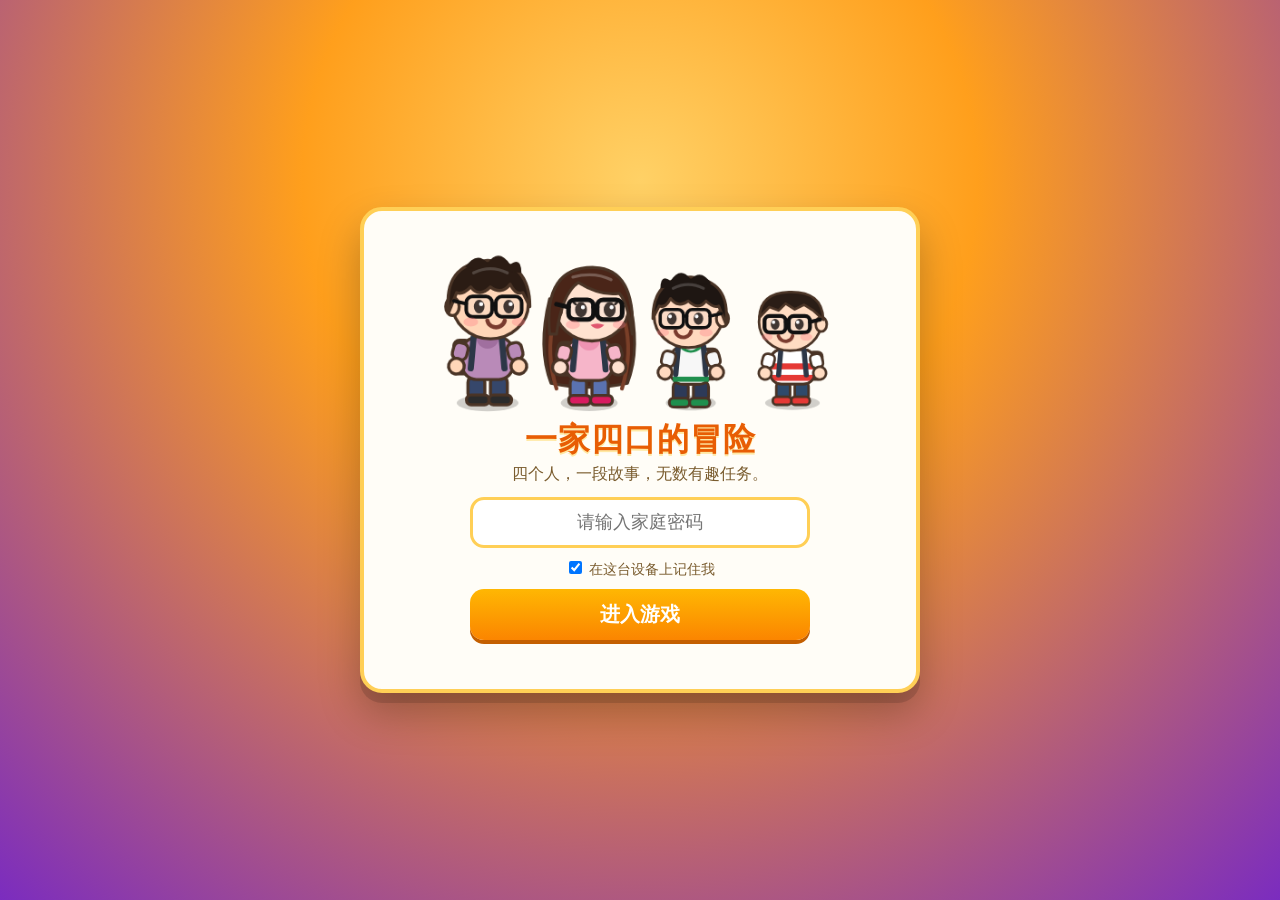
<file: index.html>
<!doctype html>
<html lang="zh-CN">
<head>
<meta charset="utf-8">
<meta name="viewport" content="width=device-width, initial-scale=1, maximum-scale=1, user-scalable=no, viewport-fit=cover">
<title>一家四口的冒险</title>
<meta name="description" content="四个人，一段故事，无数有趣任务。">
<meta name="theme-color" content="#ff9f1c">
<meta name="robots" content="noindex, nofollow">
<meta name="apple-mobile-web-app-capable" content="yes">
<meta name="mobile-web-app-capable" content="yes">
<meta name="apple-mobile-web-app-status-bar-style" content="black-translucent">
<meta name="apple-mobile-web-app-title" content="家庭冒险">
<link rel="manifest" href="manifest.webmanifest">
<link rel="icon" type="image/png" sizes="192x192" href="icon-192.png">
<link rel="icon" type="image/png" sizes="32x32" href="favicon-32.png">
<link rel="apple-touch-icon" sizes="180x180" href="apple-touch-icon.png">
<link rel="stylesheet" href="style.css">
<link rel="stylesheet" href="rpg.css">
</head>
<body data-screen="login">

<!-- 登录 -->
<section id="login" class="screen show">
  <div class="card login-card">
    <canvas id="loginArt" width="560" height="200"></canvas>
    <h1>一家四口的冒险</h1>
    <p class="sub">四个人，一段故事，无数有趣任务。</p>
    <form id="loginForm" autocomplete="on">
      <input type="password" id="pw" placeholder="请输入家庭密码" autocomplete="current-password" required>
      <label class="check"><input type="checkbox" id="remember" checked> 在这台设备上记住我</label>
      <button type="submit" class="btn big" id="loginBtn">进入游戏</button>
      <p id="loginMsg" class="msg"></p>
    </form>
  </div>
</section>

<!-- 标题菜单 -->
<section id="title" class="screen">
  <div class="title-wrap">
    <div class="faces"><img src="face-tat.png" alt="" onerror="this.style.display='none'"><img src="face-yen.png" alt="" onerror="this.style.display='none'"><img src="face-ze.png" alt="" onerror="this.style.display='none'"><img src="face-xiang.png" alt="" onerror="this.style.display='none'"></div>
    <h1>一家四口的冒险</h1>
    <p class="sub">Since 2011 · 我们家真实的故事</p>
    <div class="title-btns">
      <button class="btn big" id="tContinue">继续冒险</button>
    </div>
    <h2 class="chap-h">选择章节</h2>
    <div id="chapList" class="chap-list"></div>
    <p id="titleMsg" class="msg"></p>
    <div class="title-btns"><a class="btn ghost" href="classic.html">经典闯关小游戏</a></div>
    <div class="title-small">
      <button class="btn small ghost" id="tSound">音效：开</button>
      <button class="btn small ghost" id="tLogout">退出登录</button>
    </div>
    <div class="help">
      <b>电脑：</b>WASD / 方向键 走路，<b>J 或 空格</b> 攻击，<b>K</b> 技能，<b>L 或 Shift</b> 闪避，<b>Q</b> 换人，<b>E 或 Enter</b> 对话，<b>H</b> 吃便当。<br>
      <b>手机：</b>左下角摇杆走路，右下角按钮攻击 / 技能 / 闪避 / 换人。靠近人物时“攻击”键会变成“对话”。<br>技能：Tat 旋风扫把、Yen 爱心护盾（2020 年起变成口罩护盾）、Ze 将军（冻住敌人）、Xiang 画小帮手。<br>
      打怪拿经验升级，升级会变强。黄色箭头指向当前任务。碰到 <b>相框</b> 会存档并回满体力。
    </div>
  </div>
</section>

<!-- 游戏 -->
<section id="play" class="screen">
  <canvas id="cv"></canvas>
  <div id="hudL">
    <div id="party"></div>
    <div class="lvrow"><span id="lv">Lv1</span><i class="xpbar"><i id="xp"></i></i><span class="coin">金币 <b id="coins">0</b></span></div>
  </div>
  <div id="questBox"><span class="qtag">任务</span><span id="questT"></span></div>
  <div id="hudR">
    <button class="ibtn2" id="bBento" title="吃便当">便当 <b id="nBento">0</b></button>
    <button class="ibtn2" id="bEggs" title="番茄炒蛋">番茄炒蛋 <b id="nEggs">0</b></button>
    <button class="ibtn2" id="bChicken" title="芽菜鸡">芽菜鸡 <b id="nChicken">0</b></button>
    <button class="ibtn2" id="bMenu">菜单</button>
  </div>
  <div id="bossBar"><span id="bossName"></span><i><i id="bossHp"></i></i></div>
  <div id="areaBanner"></div>
  <div id="toast"></div>

  <div id="dialog">
    <img id="dlgImg" alt="" style="display:none">
    <canvas id="dlgFace" width="96" height="96"></canvas>
    <div class="dlg-body">
      <div id="dlgName"></div>
      <div id="dlgText"></div>
      <div id="dlgOpts"></div>
      <div id="dlgNext">点击继续 ▼</div>
    </div>
  </div>

  <div id="touchUI">
    <div id="stick"><div id="knob"></div></div>
    <div id="btns">
      <button class="rb small" id="bSwap">换人</button>
      <button class="rb small" id="bDodge">闪避</button>
      <button class="rb mid" id="bSkill">技能<i id="skillCd"></i></button>
      <button class="rb big" id="bAtk">攻击</button>
    </div>
  </div>

  <div id="ovPause" class="overlay"><div class="card">
    <h2>暂停</h2>
    <p class="story" id="pStats"></p>
    <div class="row">
      <button class="btn big" id="pResume">继续</button>
      <button class="btn ghost" id="pTitle">保存并回主菜单</button>
    </div>
  </div></div>

  <div id="ovEnd" class="overlay"><div class="card">
    <h2 id="endTitle">完成！</h2>
    <div id="endFaces" class="faces small"></div>
    <p class="story" id="endInfo"></p>
    <div class="row">
      <button class="btn big" id="eNext">下一章</button>
      <button class="btn ghost" id="eTitle">回主菜单</button>
    </div>
  </div></div>
</section>

<div id="rotate">横屏玩更好</div>

<script src="config.js"></script>
<script src="characters.js"></script>
<script src="draw.js"></script>
<script src="draw2.js"></script>
<script src="rpg-data.js"></script>
<script src="rpg-engine.js"></script>
<script src="rpg-draw.js"></script>
<script src="rpg-game.js"></script>
</body>
</html>
</file>
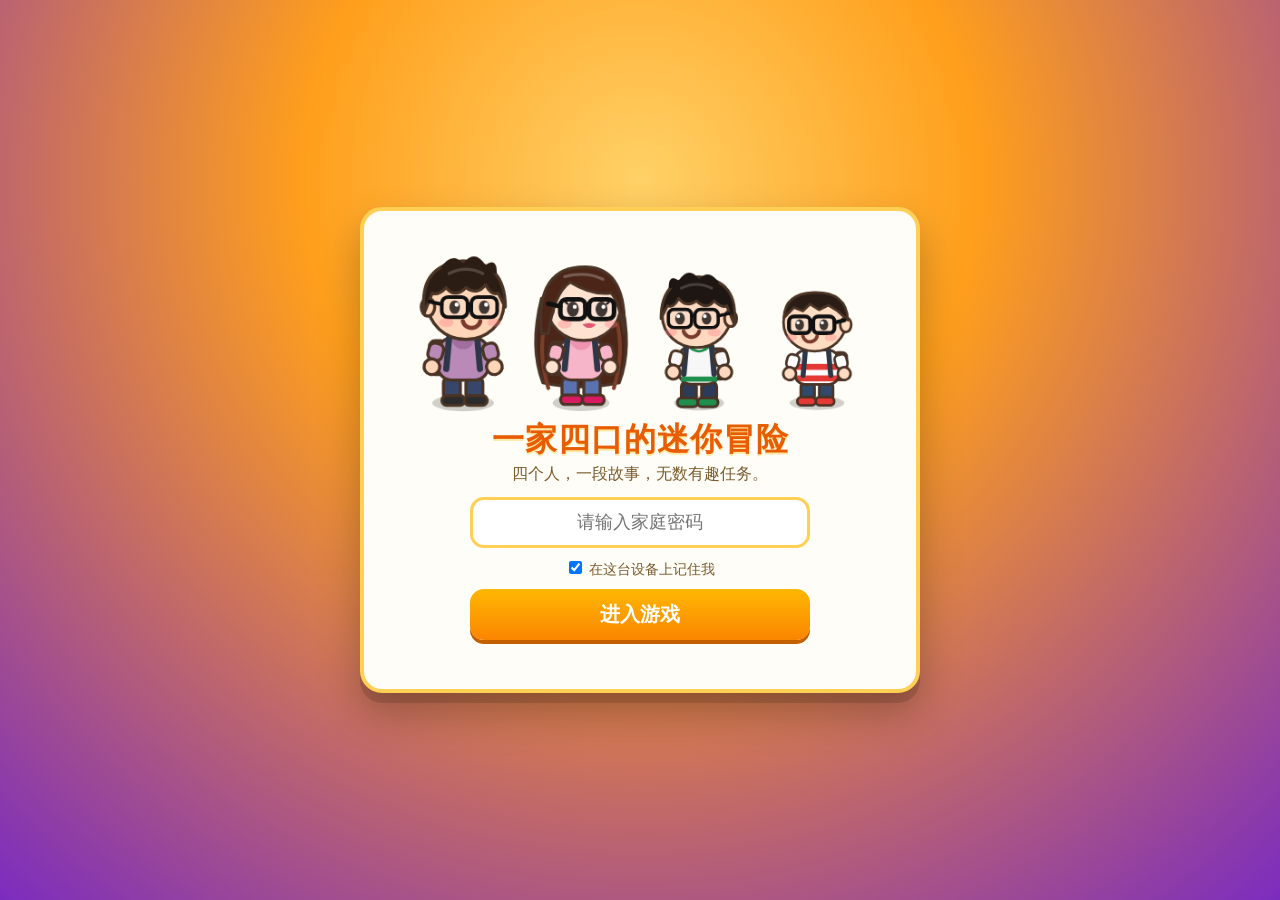
<file: classic.html>
<!doctype html>
<html lang="zh-CN">
<head>
<meta charset="utf-8">
<meta name="viewport" content="width=device-width, initial-scale=1, maximum-scale=1, user-scalable=no, viewport-fit=cover">
<title>经典闯关 · 一家四口的迷你冒险</title>
<meta name="description" content="四个人，一段故事，无数有趣任务。">
<meta name="theme-color" content="#ff9f1c">
<meta name="robots" content="noindex, nofollow">
<meta name="apple-mobile-web-app-capable" content="yes">
<meta name="mobile-web-app-capable" content="yes">
<meta name="apple-mobile-web-app-status-bar-style" content="black-translucent">
<meta name="apple-mobile-web-app-title" content="家庭冒险">
<link rel="manifest" href="manifest.webmanifest">
<link rel="icon" type="image/png" sizes="192x192" href="icon-192.png">
<link rel="icon" type="image/png" sizes="32x32" href="favicon-32.png">
<link rel="apple-touch-icon" sizes="180x180" href="apple-touch-icon.png">
<link rel="stylesheet" href="style.css">
</head>
<body>
<svg width="0" height="0" style="position:absolute" aria-hidden="true">
  <symbol id="i-heart" viewBox="0 0 24 24"><path fill="#ff4d6d" stroke="#8a1c2f" stroke-width="1.5" d="M12 21s-7.5-4.6-9.6-9.2C.9 8.4 3 4.5 6.7 4.5c2.2 0 3.6 1.3 5.3 3.2 1.7-1.9 3.1-3.2 5.3-3.2 3.7 0 5.8 3.9 4.3 7.3C19.5 16.4 12 21 12 21z"/></symbol>
  <symbol id="i-coin" viewBox="0 0 24 24"><circle cx="12" cy="12" r="9" fill="#ffd23f" stroke="#a66d00" stroke-width="2"/><rect x="10.5" y="7" width="3" height="10" rx="1.5" fill="#e3a008"/></symbol>
  <symbol id="i-star" viewBox="0 0 24 24"><path fill="#ffd23f" stroke="#a66d00" stroke-width="1.5" stroke-linejoin="round" d="M12 2.5l2.9 6 6.6.8-4.9 4.5 1.3 6.5L12 17l-5.9 3.3 1.3-6.5L2.5 9.3l6.6-.8z"/></symbol>
  <symbol id="i-star0" viewBox="0 0 24 24"><path fill="#ffffff55" stroke="#ffffffaa" stroke-width="1.5" stroke-linejoin="round" d="M12 2.5l2.9 6 6.6.8-4.9 4.5 1.3 6.5L12 17l-5.9 3.3 1.3-6.5L2.5 9.3l6.6-.8z"/></symbol>
  <symbol id="i-key" viewBox="0 0 24 24"><circle cx="7" cy="12" r="4.5" fill="none" stroke="#f4b400" stroke-width="3"/><path d="M11 12h10M17 12v4M20 12v3" stroke="#f4b400" stroke-width="3" stroke-linecap="round"/></symbol>
  <symbol id="i-gift" viewBox="0 0 24 24"><rect x="3" y="9" width="18" height="12" rx="2" fill="#4dd0e1" stroke="#00695c" stroke-width="1.5"/><path d="M12 9v12M3 13h18" stroke="#00695c" stroke-width="1.5"/><path d="M12 9c-2-4-6-4-6-1s6 1 6 1zm0 0c2-4 6-4 6-1s-6 1-6 1z" fill="#ff7043"/></symbol>
  <symbol id="i-clock" viewBox="0 0 24 24"><circle cx="12" cy="12" r="9" fill="#fff" stroke="#333" stroke-width="2"/><path d="M12 7v5l3 2" stroke="#333" stroke-width="2" fill="none" stroke-linecap="round"/></symbol>
  <symbol id="i-lock" viewBox="0 0 24 24"><rect x="5" y="10" width="14" height="11" rx="2" fill="#90a4ae"/><path d="M8 10V7a4 4 0 0 1 8 0v3" fill="none" stroke="#90a4ae" stroke-width="2.5"/></symbol>
  <symbol id="i-left" viewBox="0 0 24 24"><path d="M15 4L7 12l8 8" fill="none" stroke="#fff" stroke-width="3.5" stroke-linecap="round" stroke-linejoin="round"/></symbol>
  <symbol id="i-right" viewBox="0 0 24 24"><path d="M9 4l8 8-8 8" fill="none" stroke="#fff" stroke-width="3.5" stroke-linecap="round" stroke-linejoin="round"/></symbol>
  <symbol id="i-up" viewBox="0 0 24 24"><path d="M4 16l8-8 8 8" fill="none" stroke="#fff" stroke-width="3.5" stroke-linecap="round" stroke-linejoin="round"/></symbol>
  <symbol id="i-pause" viewBox="0 0 24 24"><rect x="6" y="5" width="4" height="14" rx="1" fill="#fff"/><rect x="14" y="5" width="4" height="14" rx="1" fill="#fff"/></symbol>
  <symbol id="i-restart" viewBox="0 0 24 24"><path d="M19 12a7 7 0 1 1-2.1-5" fill="none" stroke="#fff" stroke-width="2.6" stroke-linecap="round"/><path d="M18 2.5v5h-5" fill="none" stroke="#fff" stroke-width="2.6" stroke-linecap="round" stroke-linejoin="round"/></symbol>
  <symbol id="i-sound" viewBox="0 0 24 24"><path d="M4 9h4l5-4v14l-5-4H4z" fill="#fff"/><path d="M16 8.5a5 5 0 0 1 0 7M18.5 6a8.5 8.5 0 0 1 0 12" fill="none" stroke="#fff" stroke-width="2" stroke-linecap="round"/></symbol>
  <symbol id="i-mute" viewBox="0 0 24 24"><path d="M4 9h4l5-4v14l-5-4H4z" fill="#fff"/><path d="M16 9l5 6M21 9l-5 6" stroke="#fff" stroke-width="2.2" stroke-linecap="round"/></symbol>
  <symbol id="i-map" viewBox="0 0 24 24"><path d="M3 6l6-2 6 2 6-2v14l-6 2-6-2-6 2z" fill="none" stroke="#fff" stroke-width="2" stroke-linejoin="round"/><path d="M9 4v14M15 6v14" stroke="#fff" stroke-width="2"/></symbol>
</svg>

<!-- 登录 -->
<section id="login" class="screen show">
  <div class="card login-card">
    <canvas id="loginArt" width="560" height="200"></canvas>
    <h1>一家四口的迷你冒险</h1>
    <p class="sub">四个人，一段故事，无数有趣任务。</p>
    <form id="loginForm" autocomplete="on">
      <input type="password" id="pw" placeholder="请输入家庭密码" autocomplete="current-password" required>
      <label class="check"><input type="checkbox" id="remember" checked> 在这台设备上记住我</label>
      <button type="submit" class="btn big" id="loginBtn">进入游戏</button>
      <p id="loginMsg" class="msg"></p>
    </form>
  </div>
</section>

<!-- 菜单 / 冒险地图 -->
<section id="menu" class="screen">
  <div class="menu-wrap">
    <header class="menu-head">
      <div>
        <h1>一家四口的迷你冒险</h1>
        <p class="sub">四个人，一段故事，无数有趣任务。</p>
      </div>
      <div class="head-btns">
        <a class="btn small" href="index.html" style="text-decoration:none">← 回 RPG 冒险</a>
        <button class="btn small" id="mSound"></button>
        <button class="btn small ghost" id="mReset">清除进度</button>
        <button class="btn small ghost" id="mLogout">退出登录</button>
      </div>
    </header>
    <h2>① 选择角色</h2>
    <div id="charList" class="char-list"></div>
    <h2>② 冒险地图 <span class="total" id="totalScore"></span></h2>
    <div id="levelList" class="level-list"></div>
    <div class="help">
      <b>电脑：</b>← → 或 A / D 移动，空格 / ↑ / W 跳跃，X 画平台（Xiang 第 5 关），P 暂停，R 重来。
      <b>手机：</b>屏幕下方的 左 / 右 / 跳 按钮（建议横屏）。<br>
      <b>每个角色的任务都不一样！</b>同一关换 Tat、Yen、Ze 或 Xiang 来玩，故事和玩法都会变。黄色箭头指向下一个目标。踩敌人的头可以打败它。
    </div>
  </div>
</section>

<!-- 游戏 -->
<section id="play" class="screen">
  <canvas id="cv"></canvas>
  <div id="hud">
    <div class="hud-l">
      <span id="hLives" class="hud-chip"></span>
      <span class="hud-chip"><svg><use href="#i-coin"/></svg><b id="hCoins">0</b></span>
      <span class="hud-chip prog" id="hProg"><span id="hProgL"></span><b id="hProgV"></b><i class="bar" id="hProgBar"><i></i></i></span>
      <span class="hud-chip" id="hTemp">体温<i class="bar temp"><i id="hTempBar"></i></i></span>
      <span class="hud-chip" id="hInk">墨水 <b id="hInkV">0</b></span>
      <span class="hud-chip" id="hStars"></span>
      <span class="hud-chip" id="hKey"><svg><use href="#i-key"/></svg></span>
      <span class="hud-chip" id="hTimeChip"><svg><use href="#i-clock"/></svg><b id="hTime">0</b></span>
    </div>
    <div class="hud-r">
      <span class="hud-chip score">分数 <b id="hScore">0</b></span>
      <button class="ibtn" id="bPause" title="暂停"><svg><use href="#i-pause"/></svg></button>
      <button class="ibtn" id="bRestart" title="重来"><svg><use href="#i-restart"/></svg></button>
      <button class="ibtn" id="bSound" title="音效"><svg><use href="#i-sound"/></svg></button>
      <button class="ibtn" id="bMap" title="地图"><svg><use href="#i-map"/></svg></button>
    </div>
  </div>
  <div id="levelTag"></div>
  <div id="toast"></div>

  <div id="touch">
    <div class="pad-l">
      <button class="tbtn" id="tLeft" aria-label="向左"><svg><use href="#i-left"/></svg></button>
      <button class="tbtn" id="tRight" aria-label="向右"><svg><use href="#i-right"/></svg></button>
    </div>
    <div class="pad-r">
      <button class="tbtn act" id="tAct" aria-label="画"><span class="big">画</span></button>
      <button class="tbtn jump" id="tJump" aria-label="跳"><svg><use href="#i-up"/></svg><span>跳</span></button>
    </div>
  </div>

  <div id="ovIntro" class="overlay"><div class="card">
    <div class="lv-badge" id="iBadge"></div>
    <h2 id="iTitle"></h2>
    <p class="who" id="iWho"></p>
    <div id="iStory" class="story"></div>
    <ul id="iGoals" class="goals"></ul>
    <button class="btn big" id="iStart">开始冒险</button>
    <p class="tiny">电脑按空格也可以开始</p>
  </div></div>

  <div id="ovWin" class="overlay"><div class="card">
    <h2 id="wTitle">通关！</h2>
    <div id="wStars" class="big-stars"></div>
    <p id="wInfo" class="story"></p>
    <div class="row">
      <button class="btn big" id="wNext">下一关</button>
      <button class="btn" id="wAgain">再玩一次</button>
      <button class="btn ghost" id="wMap">冒险地图</button>
    </div>
  </div></div>

  <div id="ovOver" class="overlay"><div class="card">
    <h2>哎呀，命用完了！</h2>
    <p class="story" id="oInfo">别灰心，再来一次！</p>
    <div class="row">
      <button class="btn big" id="oRetry">重新开始</button>
      <button class="btn ghost" id="oMap">冒险地图</button>
    </div>
  </div></div>

  <div id="ovPause" class="overlay"><div class="card">
    <h2>暂停中</h2>
    <div class="row">
      <button class="btn big" id="pResume">继续</button>
      <button class="btn" id="pRestart">重来</button>
      <button class="btn ghost" id="pMap">冒险地图</button>
    </div>
  </div></div>
</section>

<div id="rotate">横屏玩更好</div>

<script src="config.js"></script>
<script src="characters.js"></script>
<script src="levels.js"></script>
<script src="engine.js"></script>
<script src="draw.js"></script>
<script src="draw2.js"></script>
<script src="game.js"></script>
</body>
</html>
</file>
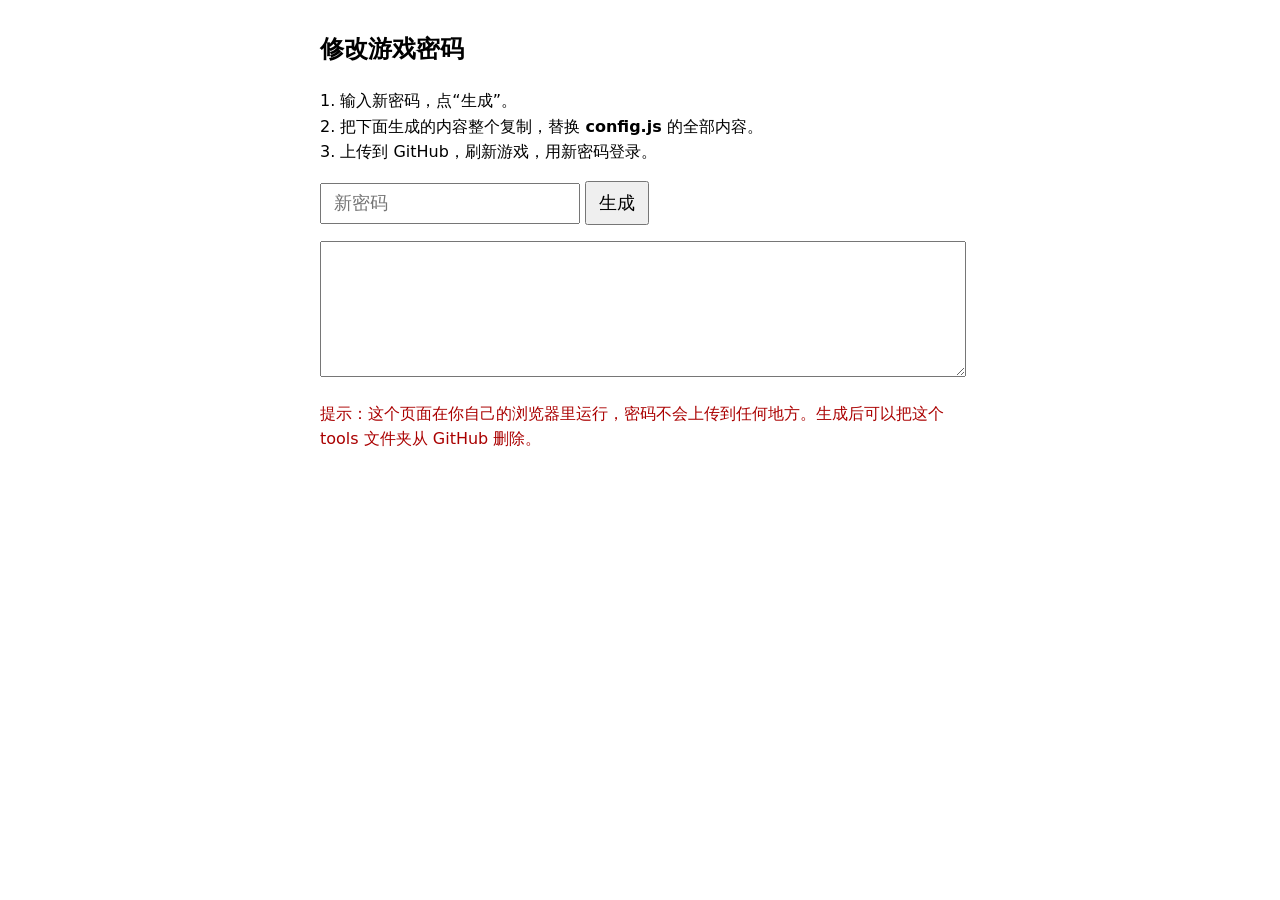
<file: password.html>
<!doctype html>
<html lang="zh-CN"><head><meta charset="utf-8"><meta name="viewport" content="width=device-width,initial-scale=1">
<meta name="robots" content="noindex"><title>修改游戏密码</title>
<style>body{font-family:system-ui,"Microsoft YaHei",sans-serif;max-width:640px;margin:30px auto;padding:0 16px;line-height:1.6}
input,button{font-size:18px;padding:8px 12px}textarea{width:100%;height:130px;font-family:monospace;font-size:14px}</style></head>
<body>
<h2>修改游戏密码</h2>
<p>1. 输入新密码，点“生成”。<br>2. 把下面生成的内容整个复制，替换 <b>config.js</b> 的全部内容。<br>3. 上传到 GitHub，刷新游戏，用新密码登录。</p>
<input id="p" type="text" placeholder="新密码"> <button id="b">生成</button>
<p><textarea id="o" readonly></textarea></p>
<p style="color:#a00">提示：这个页面在你自己的浏览器里运行，密码不会上传到任何地方。生成后可以把这个 tools 文件夹从 GitHub 删除。</p>
<script>
document.getElementById('b').onclick = async function () {
  const pw = document.getElementById('p').value; if (!pw) return;
  const salt = crypto.getRandomValues(new Uint8Array(16)), it = 120000;
  const k = await crypto.subtle.importKey('raw', new TextEncoder().encode(pw), 'PBKDF2', false, ['deriveBits']);
  const bits = await crypto.subtle.deriveBits({ name: 'PBKDF2', salt, iterations: it, hash: 'SHA-256' }, k, 256);
  const hex = a => Array.from(new Uint8Array(a)).map(b => b.toString(16).padStart(2, '0')).join('');
  document.getElementById('o').value =
`/* 游戏设置 —— 改密码：打开 tools/password.html，生成新的 salt 和 hash，替换下面两行即可。
   注意：GitHub Pages 是纯静态网站，这个密码只能挡住普通访客，懂技术的人仍可能绕过。 */
window.GAME_CONFIG = {
  salt: '${hex(salt)}',
  hash: '${hex(bits)}',
  iterations: ${it}
};
`;
};
</script>
</body></html>
</file>
<file: style.css>
*{box-sizing:border-box;-webkit-tap-highlight-color:transparent}
html,body{margin:0;height:100%;background:#1b1340;color:#2b2140;font-family:"PingFang SC","Hiragino Sans GB","Microsoft YaHei","Noto Sans CJK SC","Noto Sans SC",system-ui,sans-serif;overscroll-behavior:none}
body{overflow:hidden}
button{font-family:inherit;cursor:pointer}
svg{width:1em;height:1em;vertical-align:-.15em}
.screen{display:none;position:fixed;inset:0}
.screen.show{display:block}

/* 登录 */
#login{background:radial-gradient(circle at 50% 20%,#ffd166 0,#ff9f1c 35%,#7b2cbf 100%);display:none;align-items:center;justify-content:center;padding:16px;overflow:auto}
#login.show{display:flex}
.card{background:#fffdf7;border-radius:22px;box-shadow:0 10px 0 #0002,0 20px 40px #0004;padding:20px 22px;border:4px solid #ffcf56}
.login-card{width:min(560px,100%);text-align:center}
#loginArt{width:100%;height:auto;display:block}
h1{margin:6px 0 2px;font-size:clamp(22px,5vw,32px);color:#e85d04;letter-spacing:1px;text-shadow:0 2px 0 #ffe8a3}
.sub{margin:0 0 12px;color:#7a5c2e}
#loginForm{display:flex;flex-direction:column;gap:10px;max-width:340px;margin:0 auto}
#pw{font-size:18px;padding:12px 14px;border-radius:14px;border:3px solid #ffcf56;outline:none;text-align:center;background:#fff}
#pw:focus{border-color:#ff9f1c}
.check{font-size:14px;color:#7a5c2e}
.msg{min-height:1.2em;margin:0;color:#d00000;font-weight:bold}
.btn{border:none;border-radius:14px;padding:10px 18px;font-size:16px;font-weight:bold;color:#fff;background:linear-gradient(#ffb703,#fb8500);box-shadow:0 4px 0 #c45f00}
.btn:active{transform:translateY(3px);box-shadow:0 1px 0 #c45f00}
.btn.big{font-size:20px;padding:12px 26px}
.btn.small{font-size:14px;padding:7px 12px}
.btn.ghost{background:#efe6d6;color:#6b4f2a;box-shadow:0 4px 0 #cbbd9f}
.btn:disabled{opacity:.6}

/* 菜单 */
#menu{background:linear-gradient(#8ecae6,#fff1d6);overflow-y:auto;-webkit-overflow-scrolling:touch}
.menu-wrap{max-width:1000px;margin:0 auto;padding:16px 16px 40px}
.menu-head{display:flex;flex-wrap:wrap;justify-content:space-between;align-items:center;gap:10px}
.menu-head h1{margin:0}
.menu-head .sub{margin:0}
.head-btns{display:flex;gap:8px;flex-wrap:wrap}
h2{font-size:20px;margin:18px 0 10px;color:#3a2c63}
.total{font-size:14px;color:#e85d04;margin-left:8px}
.char-list{display:grid;grid-template-columns:repeat(4,1fr);gap:10px}
.char-card{background:#fff;border:4px solid #fff;border-radius:18px;padding:8px 6px 10px;display:flex;flex-direction:column;align-items:center;gap:2px;box-shadow:0 4px 0 #0001;color:#2b2140}
.char-card canvas{width:100px;height:108px}
.char-card b{font-size:20px}
.char-card .role{font-size:13px;color:#888}
.char-card .skill{font-size:12px;color:#7b2cbf;min-height:2.4em;line-height:1.2}
.char-card.sel{border-color:#ff9f1c;background:#fff6dd;transform:translateY(-3px);box-shadow:0 7px 0 #ff9f1c55}
.level-list{display:grid;grid-template-columns:repeat(auto-fill,minmax(170px,1fr));gap:10px}
.level-card{position:relative;text-align:left;border:none;border-radius:16px;padding:12px;min-height:104px;color:#fff;background:linear-gradient(135deg,var(--c1),var(--c2));box-shadow:0 5px 0 #0002;display:flex;flex-direction:column;gap:2px;text-shadow:0 1px 3px #0008}
.level-card b{font-size:19px}
.lv-no{font-size:12px;opacity:.95}
.lv-year{position:absolute;right:10px;top:10px;background:#0004;border-radius:10px;padding:1px 8px;font-size:12px}
.level-card .stars svg{width:20px;height:20px}
.level-card.locked{filter:grayscale(.85) brightness(.85);cursor:not-allowed}
.level-card .lock{font-size:13px;display:flex;align-items:center;gap:4px}
.level-card .lock svg{width:18px;height:18px}
.level-card.done::after{content:"已通关";position:absolute;right:10px;bottom:10px;font-size:12px;background:#2dc653;border-radius:8px;padding:1px 7px}
.help{margin-top:18px;background:#fff9;border-radius:14px;padding:12px 14px;font-size:14px;line-height:1.7}
@media (max-width:640px){.char-list{grid-template-columns:repeat(2,1fr)}}

/* 游戏 */
#play{background:#000;touch-action:none;user-select:none;-webkit-user-select:none}
#cv{position:absolute;inset:0;display:block}
#hud{position:absolute;left:0;right:0;top:0;display:flex;justify-content:space-between;gap:6px;padding:calc(6px + env(safe-area-inset-top)) calc(8px + env(safe-area-inset-right)) 6px calc(8px + env(safe-area-inset-left));pointer-events:none;flex-wrap:wrap}
.hud-l,.hud-r{display:flex;gap:5px;align-items:center;flex-wrap:wrap}
.hud-chip{background:#0007;color:#fff;border-radius:12px;padding:3px 8px;font-size:14px;display:inline-flex;align-items:center;gap:3px;white-space:nowrap}
.hud-chip svg{width:18px;height:18px}
#hLives svg.off{opacity:.25;filter:grayscale(1)}
#hKey{opacity:.35}
#hKey.got{opacity:1;background:#f4b40088}
#hTimeChip.warn{background:#d00000cc;animation:blink .5s infinite alternate}
@keyframes blink{to{transform:scale(1.08)}}
.ibtn{pointer-events:auto;width:38px;height:38px;border-radius:12px;border:none;background:#0007;display:inline-flex;align-items:center;justify-content:center}
.ibtn svg{width:22px;height:22px}
#levelTag{position:absolute;left:50%;transform:translateX(-50%);bottom:calc(8px + env(safe-area-inset-bottom));color:#fff;background:#0005;border-radius:10px;padding:2px 10px;font-size:12px;pointer-events:none}
#toast{position:absolute;left:50%;top:22%;transform:translate(-50%,-10px);background:#fffdf7;color:#e85d04;font-weight:bold;border-radius:14px;padding:8px 16px;border:3px solid #ffcf56;opacity:0;transition:.25s;pointer-events:none;white-space:nowrap;font-size:16px}
#toast.show{opacity:1;transform:translate(-50%,0)}

#touch{display:none;position:absolute;left:0;right:0;bottom:0;padding:0 calc(16px + env(safe-area-inset-right)) calc(14px + env(safe-area-inset-bottom)) calc(16px + env(safe-area-inset-left));justify-content:space-between;align-items:flex-end;pointer-events:none}
body.touch #touch{display:flex}
.pad-l{display:flex;gap:14px}
.tbtn{pointer-events:auto;touch-action:none;width:76px;height:76px;border-radius:50%;border:3px solid #ffffffaa;background:#0006;display:flex;align-items:center;justify-content:center;flex-direction:column;color:#fff;font-size:14px;font-weight:bold}
.tbtn svg{width:36px;height:36px}
.tbtn.jump{width:92px;height:92px;background:#fb8500aa}
.tbtn.on{background:#ffb703cc;transform:scale(.94)}
body.touch #levelTag{display:none}

.overlay{display:none;position:absolute;inset:0;background:#0008;align-items:center;justify-content:center;padding:16px;z-index:5;overflow:auto}
.overlay.show{display:flex}
.overlay .card{width:min(520px,100%);text-align:center;max-height:100%;overflow:auto}
.overlay h2{margin:4px 0 8px;font-size:26px;color:#e85d04}
.lv-badge{display:inline-block;background:#7b2cbf;color:#fff;border-radius:10px;padding:2px 12px;font-size:14px}
.story{font-size:16px;line-height:1.6;color:#4a3a20}
.story p{margin:4px 0}
.goals{text-align:left;display:inline-block;margin:6px 0 14px;padding-left:22px;color:#3a2c63;line-height:1.7}
.row{display:flex;flex-wrap:wrap;gap:10px;justify-content:center;margin-top:10px}
.big-stars svg{width:52px;height:52px;margin:0 4px}
.tiny{font-size:12px;color:#999;margin:8px 0 0}
body.touch .tiny{display:none}

#rotate{display:none;position:fixed;top:calc(96px + env(safe-area-inset-top));left:50%;transform:translateX(-50%);background:#fffdf7;color:#e85d04;border-radius:10px;padding:3px 12px;font-size:13px;z-index:4;pointer-events:none}
body.portrait[data-screen="play"] #rotate{display:block}
@media (max-height:420px){.overlay .card{padding:12px 16px}.overlay h2{font-size:21px}.story{font-size:14px}.btn.big{font-size:17px;padding:9px 20px}.tbtn{width:64px;height:64px}.tbtn.jump{width:78px;height:78px}.hud-chip{font-size:12px;padding:2px 6px}.hud-chip svg{width:15px;height:15px}.ibtn{width:32px;height:32px}}

.hud-chip .bar{display:inline-block;width:64px;height:9px;border-radius:5px;background:#fff3;overflow:hidden;margin-left:4px;vertical-align:middle}
.hud-chip .bar>i{display:block;height:100%;width:0;background:linear-gradient(90deg,#ff8fab,#ffd23f);border-radius:5px;transition:width .2s}
.hud-chip .bar.temp>i{background:linear-gradient(90deg,#4fc3f7,#ff7043)}
#hProg{background:#7b2cbfcc}
#hProg.ok{background:#2dc653dd}
#hTemp.warn{background:#d00000cc;animation:blink .5s infinite alternate}
.who{margin:0 0 6px;color:#7b2cbf;font-size:14px}
.lv-tag{font-size:12px;background:#0004;border-radius:8px;padding:1px 7px;align-self:flex-start;margin-top:2px}
.pad-r{display:flex;gap:12px;align-items:flex-end}
.tbtn.act{display:none;background:#7e57c2aa}
body.has-act .tbtn.act{display:flex}
.tbtn .big{font-size:24px}
</file>
<file: rpg.css>
/* RPG 界面 */
#title{background:radial-gradient(circle at 50% 10%,#ffd166 0,#ff9f1c 30%,#7b2cbf 100%);overflow-y:auto}
.title-wrap{max-width:720px;margin:0 auto;padding:20px 16px 40px;text-align:center;color:#fff}
.title-wrap h1{color:#fff;text-shadow:0 3px 0 #e85d04,0 6px 18px #0005;font-size:clamp(28px,7vw,44px);margin:4px 0}
.title-wrap .sub{color:#fff8;color:#fffbe8}
#titleArt{width:min(560px,100%);height:auto}
.title-btns{display:flex;flex-direction:column;gap:12px;align-items:center;margin:18px 0}
.title-btns .btn{min-width:240px;text-decoration:none;text-align:center}
.title-small{display:flex;gap:8px;justify-content:center;margin-bottom:12px}
.title-wrap .help{color:#2b2140;text-align:left}

#hudL{position:absolute;left:calc(8px + env(safe-area-inset-left));top:calc(6px + env(safe-area-inset-top));pointer-events:none;display:flex;flex-direction:column;gap:4px}
#party{display:flex;gap:6px}
.pm{display:flex;align-items:center;gap:4px;background:#000a;border:2px solid #fff3;border-radius:12px;padding:2px 8px 2px 2px;color:#fff;font-size:12px}
.pm.act{border-color:#ffd23f;background:#3a2a00cc}
.pm.ko{opacity:.5}
.pm img{width:42px;height:42px;border-radius:50%;background:#fff3;object-fit:cover}
.pm b{display:block;font-size:12px}
.pm small{font-size:10px;opacity:.85}
.hp{display:block;width:70px;height:7px;background:#fff3;border-radius:4px;overflow:hidden}
.hp>i{display:block;height:100%;background:linear-gradient(90deg,#ff5252,#69f0ae);border-radius:4px}
.lvrow{display:flex;align-items:center;gap:6px;background:#000a;color:#fff;border-radius:10px;padding:2px 8px;font-size:12px;align-self:flex-start}
#lv{font-weight:bold;color:#ffd23f}
.xpbar{display:inline-block;width:70px;height:6px;background:#fff3;border-radius:3px;overflow:hidden}
.xpbar>i{display:block;height:100%;width:0;background:#64b5f6}
.coin b{color:#ffd23f}
#questBox{position:absolute;left:50%;transform:translateX(-50%);top:calc(6px + env(safe-area-inset-top));background:#000b;color:#fff;border-radius:12px;padding:6px 14px;font-size:16px;max-width:44vw;pointer-events:none;border:2px solid #ffd23f88}
.qtag{background:#ffd23f;color:#3a2a00;border-radius:6px;padding:0 6px;margin-right:6px;font-weight:bold;font-size:12px}
#hudR{position:absolute;right:calc(8px + env(safe-area-inset-right));top:calc(6px + env(safe-area-inset-top));display:flex;gap:6px;flex-wrap:wrap;justify-content:flex-end}
.ibtn2{border:none;border-radius:12px;background:#000a;color:#fff;font-size:13px;padding:7px 10px;font-weight:bold}
.ibtn2 b{color:#ffd23f}
#bossBar{display:none;position:absolute;left:50%;transform:translateX(-50%);top:calc(48px + env(safe-area-inset-top));width:min(420px,70vw);text-align:center;color:#fff;font-weight:bold;text-shadow:0 2px 3px #000;pointer-events:none}
#bossBar.show{display:block}
#bossBar>i{display:block;height:12px;background:#0008;border:2px solid #fff8;border-radius:8px;overflow:hidden;margin-top:2px}
#bossHp{display:block;height:100%;background:linear-gradient(90deg,#d00000,#ff7b00);transition:width .15s}
#areaBanner{position:absolute;left:50%;top:30%;transform:translate(-50%,-10px);font-size:clamp(22px,5vw,36px);font-weight:bold;color:#fff;text-shadow:0 3px 0 #e85d04,0 4px 12px #000a;opacity:0;transition:.5s;pointer-events:none;white-space:nowrap}
#areaBanner.show{opacity:1;transform:translate(-50%,0)}
#toast{top:auto;bottom:calc(150px + env(safe-area-inset-bottom))}

#dialog{display:none;position:absolute;left:50%;transform:translateX(-50%);bottom:calc(12px + env(safe-area-inset-bottom));width:min(900px,97vw);background:#fffdf7;border:4px solid #ffcf56;border-radius:18px;box-shadow:0 8px 0 #0003;padding:10px 14px;gap:10px;align-items:flex-start;z-index:6}
#dialog.show{display:flex}
#dialog.sys{background:#2b2140;color:#fff;border-color:#7b2cbf}
#dlgFace,#dlgImg{width:110px;height:110px;border-radius:50%;background:#ffe9b0;flex:none;object-fit:cover}
.dlg-body{flex:1;min-width:0}
#dlgName{font-weight:bold;color:#e85d04;font-size:20px;margin-bottom:4px}
#dlgText{font-size:24px;line-height:1.5;min-height:2.6em;font-weight:500}
#dlgOpts{display:flex;flex-direction:column;gap:6px;margin-top:6px}
.btn.opt{text-align:left;font-size:20px;padding:10px 14px}
#dlgNext{text-align:right;font-size:15px;opacity:.6;animation:blink .6s infinite alternate}
body.in-dialog #touchUI{display:none !important}

#touchUI{display:none;position:absolute;left:0;right:0;bottom:0;height:0}
body.touch #touchUI{display:block}
#stick{position:absolute;left:calc(22px + env(safe-area-inset-left));bottom:calc(22px + env(safe-area-inset-bottom));width:120px;height:120px;border-radius:50%;background:#0004;border:3px solid #fff6;touch-action:none}
#knob{position:absolute;left:35px;top:35px;width:50px;height:50px;border-radius:50%;background:#fffc;box-shadow:0 2px 6px #0006}
#btns{position:absolute;right:calc(16px + env(safe-area-inset-right));bottom:calc(16px + env(safe-area-inset-bottom));width:210px;height:170px}
.rb{position:absolute;border:3px solid #fff9;border-radius:50%;color:#fff;font-weight:bold;touch-action:none;overflow:hidden}
.rb.big{width:84px;height:84px;right:0;bottom:0;background:#e85d04cc;font-size:18px}
.rb.mid{width:64px;height:64px;right:92px;bottom:6px;background:#7b2cbfcc;font-size:14px}
.rb.small{width:54px;height:54px;font-size:13px;background:#0008}
#bDodge{right:10px;bottom:92px}
#bSwap{right:80px;bottom:80px;background:#2a9d8fcc}
.rb.on{filter:brightness(1.3);transform:scale(.94)}
#skillCd{position:absolute;left:0;right:0;bottom:0;height:0;background:#0009}
#ovEnd canvas{width:100%;max-width:400px;height:auto}
@media (max-height:430px){#dlgText{font-size:19px;min-height:2em}#dlgFace,#dlgImg{width:70px;height:70px}#dlgName{font-size:16px}.btn.opt{font-size:16px;padding:7px 10px}#stick{width:100px;height:100px}#knob{left:27px;top:27px;width:46px;height:46px}.pm img{width:32px;height:32px}#questBox{font-size:12px}}
@media (max-width:640px){#questBox{top:auto;bottom:calc(132px + env(safe-area-inset-bottom));max-width:80vw}}

.faces{display:flex;justify-content:center;gap:10px;margin:6px 0}
.faces img{width:min(110px,20vw);height:min(110px,20vw);border-radius:50%;box-shadow:0 4px 12px #0005}
.faces.small img{width:72px;height:72px}
.chap-h{color:#fff;text-shadow:0 2px 0 #e85d04;margin:14px 0 8px}
.chap-list{display:grid;grid-template-columns:repeat(auto-fill,minmax(200px,1fr));gap:10px;text-align:left}
.chap{border:none;border-radius:14px;padding:12px 14px;background:#fffdf7;color:#3a2c63;box-shadow:0 4px 0 #0002;display:flex;flex-direction:column;gap:2px;position:relative}
.chap b{font-size:16px}
.chap span{font-size:13px;color:#7a5c2e}
.chap i{position:absolute;right:10px;bottom:8px;font-style:normal;font-size:12px;background:#2dc653;color:#fff;border-radius:8px;padding:1px 7px}
.chap.locked{opacity:.55;cursor:not-allowed}
.chap.locked i{background:#90a4ae}
.pm{font-size:13px}
.pm b{font-size:14px}
.toast,#toast{font-size:18px}
</file>
